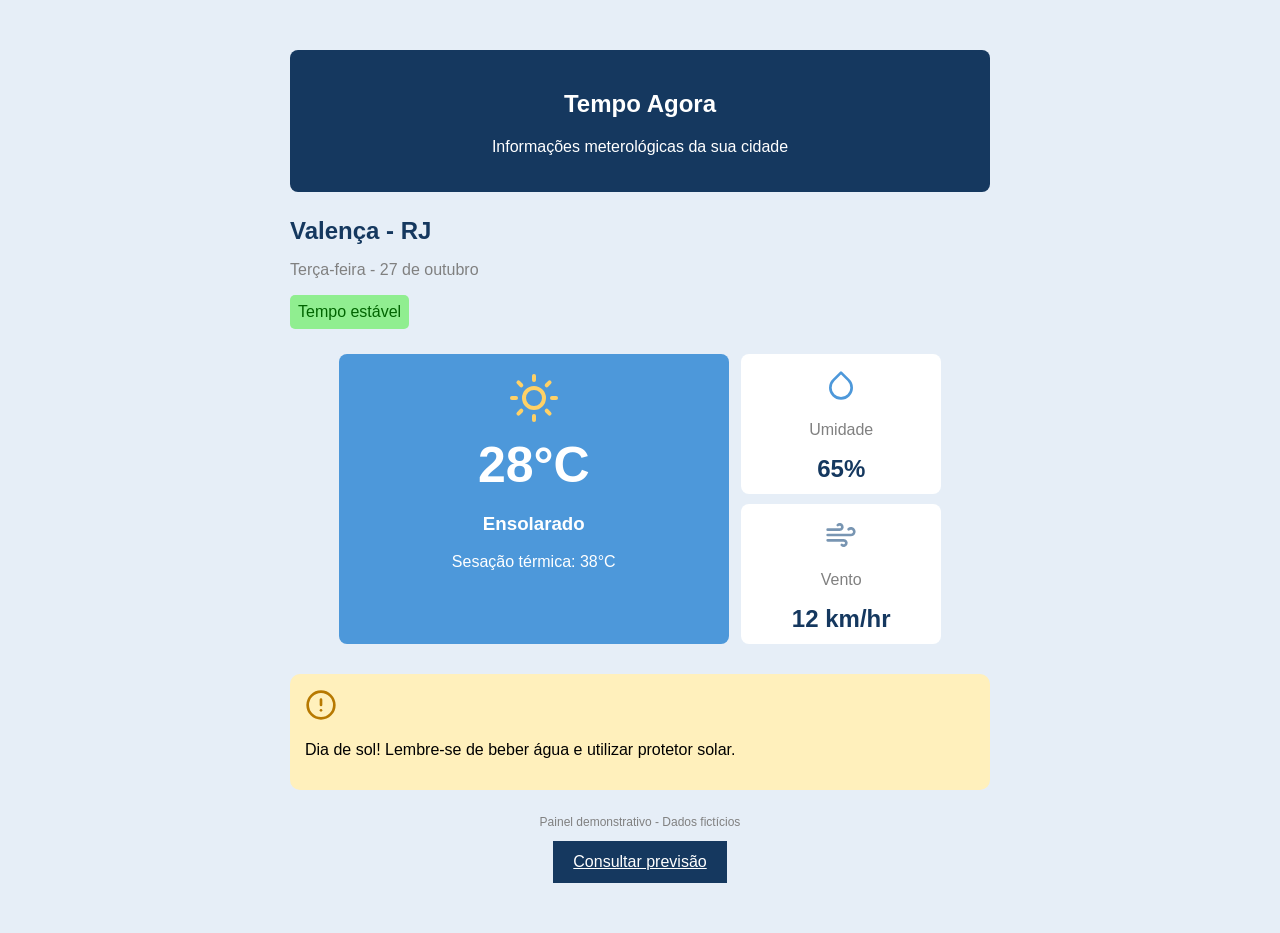
<file: display/index.html>
<!DOCTYPE html>
<html lang="en">
<head>
    <meta charset="UTF-8">
    <meta name="viewport" content="width=device-width, initial-scale=1.0">
    <title>Document</title>
    <link rel="stylesheet" href="style.css">
</head>
<body>
    <main class="container">
        <section class="cabecalho"> 
            <h1>Tempo Agora</h1>
            <p>Informações meterológicas da sua cidade</p>
        </section>

        <section class="cidade">
            <h2>Valença - RJ</h2>
            <p>Terça-feira - 27 de outubro</p>
            <span>Tempo estável</span>
        </section>

        <section class="previsao">
            <div class="temperatura">
                <img src="assets/sun.svg" alt="Ícone de sol"/>
                <h1>28°C</h1>
                <h3>Ensolarado</h3>
                <p>Sesação térmica: 38°C</p>
            </div>

            <div class="detalhes">
                <article class="informacao">
                    <img src="assets/droplet.svg" alt="Ícone de umidade" />
                    <p>Umidade</p>
                    <h2>65%</h2>
                </article>

                <article class="informacao">
                    <img src="assets/wind.svg" alt="Ícone de vento" />
                    <p>Vento</p>
                    <h2> 12 km/hr</h2>
                </article>
                
            </div>
        </section>

        <section class="dica">
            <img src="assets/alert-circle.svg" alt="Ícone de alerta" />
            <p>
                Dia de sol! Lembre-se de beber água
                e utilizar protetor solar.
            </p>
        </section>

        <section class="rodape">
            <p>Painel demonstrativo - Dados fictícios</p>

            <a href="https:www.climatempo.com.br/">
                Consultar previsão
            </a>
        </section>
        
    </main> 
</body>
</html>
</file>
<file: display/style.css>
body {
    font-family: 'Segoe UI', 'Segoe UI', Tahoma, Geneva, Verdana, sans-serif;
    background-color: #e6eef7;
}

.container {
    width: 700px;
    margin: 30px auto;
    padding: 20px;
}

.cabecalho {
    background-color: #15385f;
    color: #fff;
    text-align: center;
    padding: 20px;
    border-radius: 8px;
}

.cidade {
    margin: 25px 0;
}

.cidade h2 {
    color:#15385f;
    margin-bottom: 5px;
}

.cidade p {
    color: gray;
}

.cidade span {
    display:inline-block;
    background-color: lightgreen;
    color: darkgreen;
    padding: 8px;
    border-radius: 5px;
}

.previsao {
    text-align: center;
}

.temperatura {
    display: inline-block;
    width: 350px;
    height: 250px;
    background-color: #4d98da;
    color: #fff;
    text-align: center;
    padding: 20px;
    border-radius: 8px;
}

.temperatura h1 {
    font-size: 50px;
    margin: 10px;
}

.detalhes {
    display: inline-block;
    vertical-align: top;
    width: 200px;
    margin-left: 8px;
}

.informacao {
    background-color: #fff;
    height: 110px;
    padding: 15px;
    margin-bottom:  10px;
    border-radius: 8px;
    text-align: center;
}

.informacao h2 {
    margin: 8px;
    color: #15385f;
}

.informacao p {
    color: gray;
}

.dica {
    background-color: #fff0bc;
    padding: 15px;
    margin-top: 20px;
    border-radius: 10px;
}

.dica h3 {
    color: #926100;
    display: inline-block;
}

/*rodape*/ 
.rodape {
    text-align: center;
    margin-top: 25px;
}

.rodape p {
    color: gray;
    font-size: 12px;
}

.rodape a {
    display: inline-block;
    background-color: #15385f;
    color: white;
    padding: 12px 20px;
}
</file>
